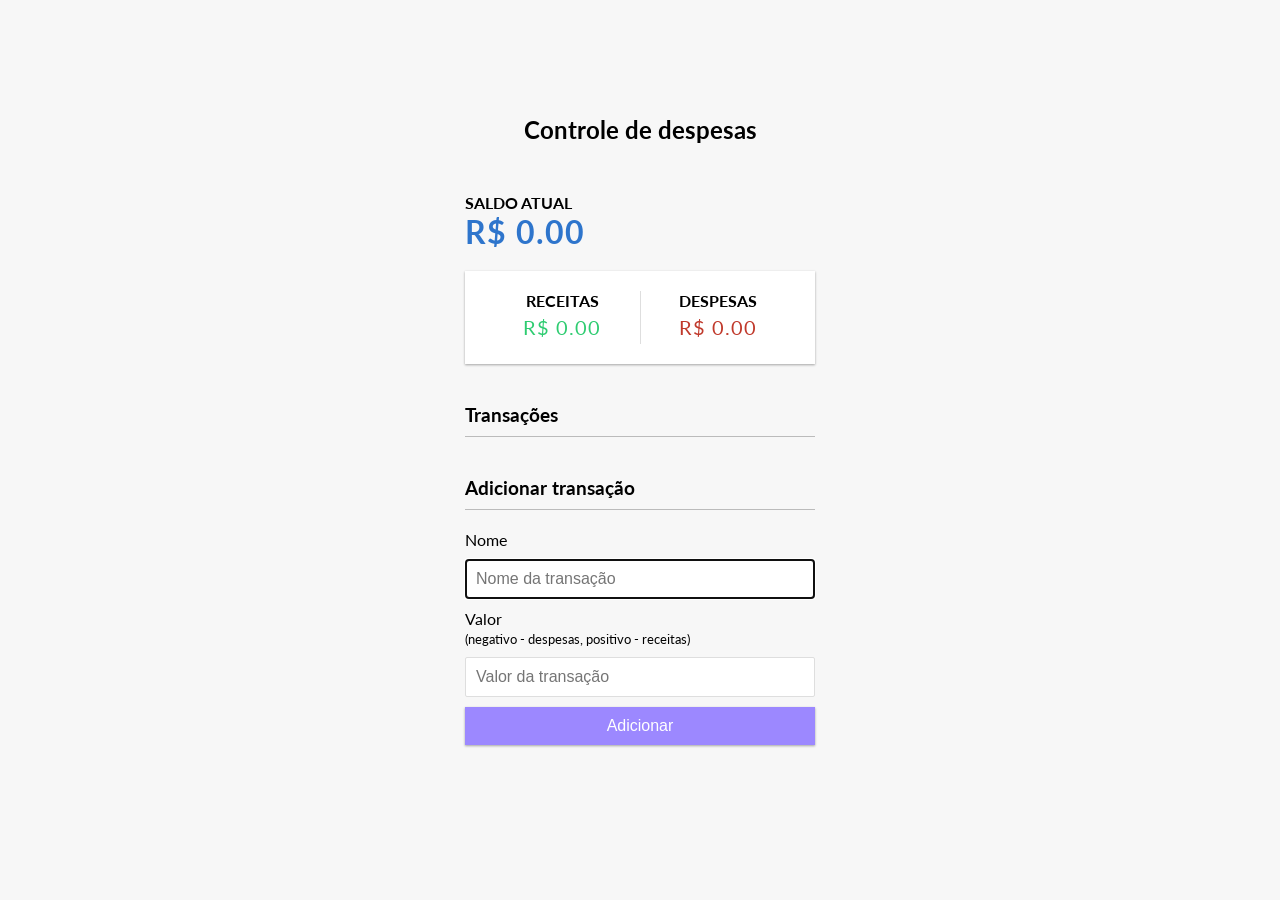
<file: index.html>
<!DOCTYPE html>
<html lang="pt-br">
  <head>
    <meta charset="UTF-8" />
    <meta name="viewport" content="width=device-width, initial-scale=1.0" />
    <link rel="stylesheet" href="./style.css" />
    <title>Controle de despesas</title>
  </head>
  <body>
    <h2>Controle de despesas</h2>

    <div class="container">
      <h4>Saldo atual</h4>
      
      <h1 id="balance" class="balance">R$ 0.00</h1>

      <div class="inc-exp-container">
        <div>
          <h4>Receitas</h4>
          <p id="money-plus" class="money plus">+ R$0.00</p>
        </div>

        <div>
          <h4>Despesas</h4>
          <p id="money-minus" class="money minus">- R$0.00</p>
        </div>
      </div>

      <h3>Transações</h3>
      
      <ul id="transactions" class="transactions"></ul>

      <h3>Adicionar transação</h3>
      
      <form id="form">
        <div class="form-control">
          <label for="text">Nome</label>
          <input autofocus type="text" id="text" placeholder="Nome da transação" />
        </div>

        <div class="form-control">
          <label for="amount">Valor <br />
            <small>(negativo - despesas, positivo - receitas)</small>
          </label>
          <input type="number" id="amount" placeholder="Valor da transação" />
        </div>

        <button class="btn">Adicionar</button>
      </form>
    </div>

    <script src="script.js" defer></script>
  </body>
</html>
</file>
<file: style.css>
@import url('https://fonts.googleapis.com/css?family=Lato&display=swap');

:root {
  --box-shadow: 0 1px 3px rgba(0, 0, 0, 0.12), 0 1px 2px rgba(0, 0, 0, 0.24);
}

* {
  box-sizing: border-box;
}

body {
  background-color: #f7f7f7;
  display: flex;
  flex-direction: column;
  align-items: center;
  justify-content: center;
  min-height: 100vh;
  margin: 0;
  font-family: 'Lato', sans-serif;
}

.container {
  margin: 30px auto;
  width: 350px;
}

h1 {
  letter-spacing: 1px;
  margin: 0;
  color: #2e75cc;
}

h3 {
  border-bottom: 1px solid #bbb;
  padding-bottom: 10px;
  margin: 40px 0 10px;
}

h4 {
  margin: 0;
  text-transform: uppercase;
}

.inc-exp-container {
  background-color: #fff;
  box-shadow: var(--box-shadow);
  padding: 20px;
  display: flex;
  justify-content: space-between;
  margin: 20px 0;
}

.inc-exp-container > div {
  flex: 1;
  text-align: center;
}

.inc-exp-container > div:first-of-type {
  border-right: 1px solid #dedede;
}

.money {
  font-size: 20px;
  letter-spacing: 1px;
  margin: 5px 0;
}

.money.plus {
  color: #2ecc71;
}

.money.minus {
  color: #c0392b;
}

label {
  display: inline-block;
  margin: 10px 0;
}

input[type='text'],
input[type='number'] {
  border: 1px solid #dedede;
  border-radius: 2px;
  display: block;
  font-size: 16px;
  padding: 10px;
  width: 100%;
}

.btn {
  cursor: pointer;
  background-color: #9c88ff;
  box-shadow: var(--box-shadow);
  color: #fff;
  border: 0;
  display: block;
  font-size: 16px;
  margin: 10px 0 30px;
  padding: 10px;
  width: 100%;
}

.btn:focus,
.delete-btn:focus {
  outline: 0;
}

.transactions {
  list-style-type: none;
  padding: 0;
  margin-bottom: 40px;
}

.transactions li {
  background-color: #fff;
  box-shadow: var(--box-shadow);
  color: #333;
  display: flex;
  justify-content: space-between;
  position: relative;
  padding: 10px;
  margin: 10px 0;
}

.transactions li.plus {
  border-right: 5px solid #2ecc71;
}

.transactions li.minus {
  border-right: 5px solid #c0392b;
}

.delete-btn {
  cursor: pointer;
  background-color: #e74c3c;
  border: 0;
  color: #fff;
  font-size: 20px;
  line-height: 20px;
  padding: 2px 5px;
  position: absolute;
  top: 50%;
  left: 0;
  transform: translate(-100%, -50%);
  opacity: 0;
  transition: opacity 0.3s ease;
}

.transactions li:hover .delete-btn {
  opacity: 1;
}
</file>
